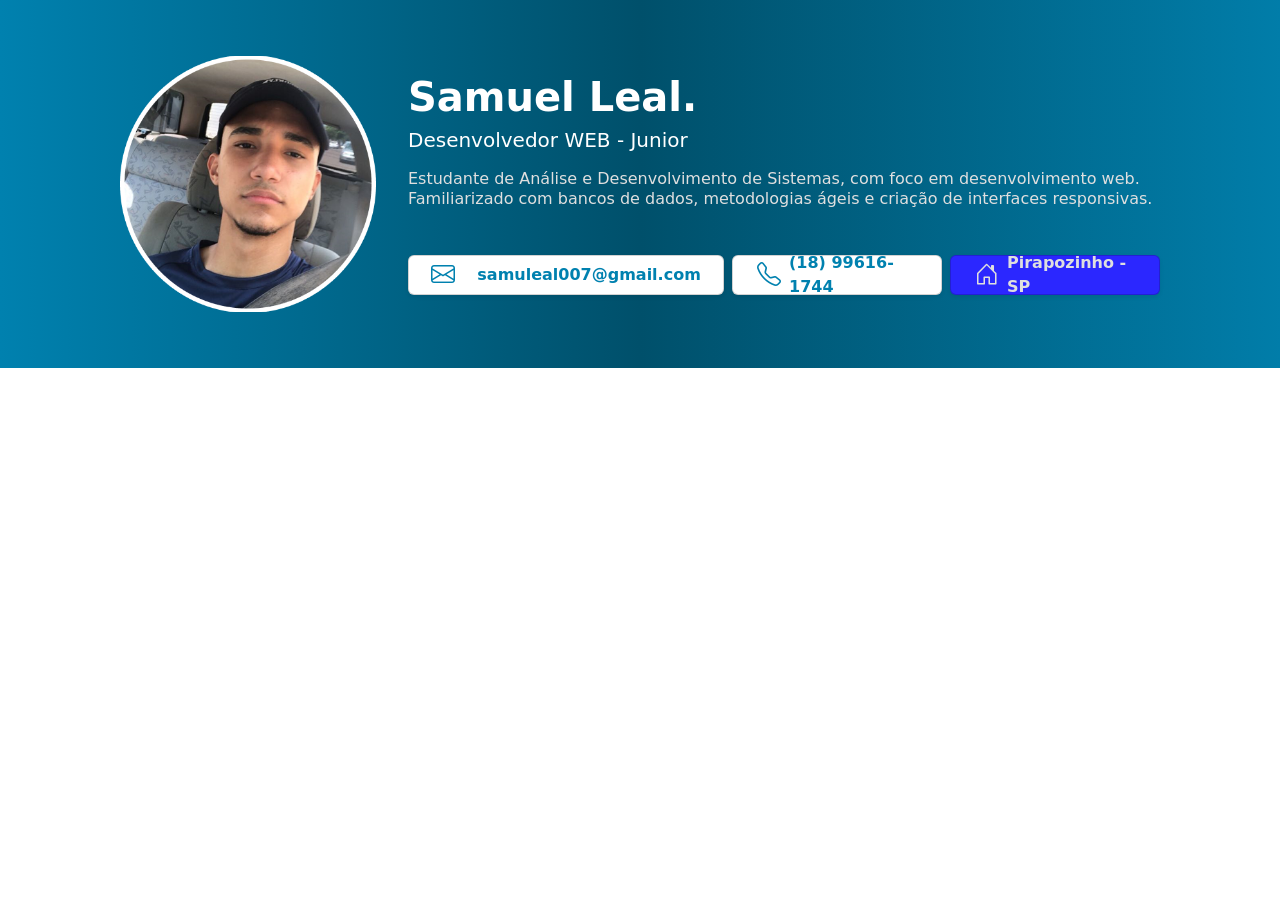
<file: Index.html>
<!DOCTYPE html>
<html lang="en">

<head>
    <meta charset="UTF-8">
    <meta name="viewport" content="width=device-width, initial-scale=1.0">
    <link rel="stylesheet" href="style.css">
    <link href="https://cdn.jsdelivr.net/npm/bootstrap@5.3.3/dist/css/bootstrap.min.css" rel="stylesheet">
    <link rel="preconnect" href="https://fonts.googleapis.com">
    <link href="https://cdn.jsdelivr.net/npm/bootstrap-icons@1.10.5/font/bootstrap-icons.css" rel="stylesheet">

    <!-- Exemplo com Poppins -->
    <link href="https://fonts.googleapis.com/css2?family=Poppins:wght@400;600&display=swap" rel="stylesheet">
    <title>Meu Portifólio</title>
</head>

<body>
    <!-- Bloco de fundo colorido -->
    <div class="custom-navbar text-white">
        <header class="container d-flex flex-column flex-lg-row align-items-center justify-content-center py-4">

            <!-- Foto de perfil -->
            <img src="logo-image.png" alt="Minha Foto" class="profile-image">

            <!-- Informações -->
            <div class="text-center text-lg-start">

                <h1 class="fw-bold mb-1">Samuel Leal.</h1>
                <p class="titulo fs-5 mb-1">Desenvolvedor WEB - Junior</p>
                <div class="description">
                    <p class=" mb-1">
                        Estudante de Análise e Desenvolvimento de Sistemas, com foco em desenvolvimento web.
                    </p>
                    <p class="d mb-3">
                        Familiarizado com bancos de dados, metodologias ágeis e criação de interfaces responsivas.
                    </p>
                </div>

                <!-- Cards de contato -->
                <div class="d-flex flex-wrap gap-2 justify-content-center justify-content-lg-start cards-container">
                    <div class="card d-inline-flex flex-row align-items-center p-2 shadow-sm"
                        style="width: 316px; height: 40px; color: #0081AF; justify-content: space-evenly; cursor: pointer;"
                        onclick="copiarTexto('email')">
                        <i class="bi bi-envelope fs-4 me-2"></i>
                        <span id="email" class="text-break fw-bold">samuleal007@gmail.com</span>
                    </div>

                    <div class="card d-flex flex-row align-items-center p-2 shadow-sm"
                        style="width: 210px; height: 40px; color: #0081AF; cursor: pointer;"
                        onclick="copiarTexto('telefone')">
                        <i class="bi bi-telephone fs-4 me-2 mx-3"></i>
                        <span id="telefone" class="fw-bold text-break">(18) 99616-1744</span>
                    </div>

                    <div class="card d-flex flex-row align-items-center p-2 shadow-sm"
                        style="width: 210px; height: 40px; color: #dfdfdf; background-color:#2b27ff;">
                        <i class="bi bi-house-door fs-4 me-2 mx-3"></i>
                        <span class="fw-bold text-break">Pirapozinho - SP</span>
                    </div>
                </div>

            </div>
        </header>
    </div>


    <section>

    </section>

    <!-- Toast de Sucesso -->
    <div class="position-fixed bottom-0 end-0 p-3" style="z-index: 11">
        <div id="copiarToast" class="toast align-items-center text-white bg-success border-0" role="alert"
            aria-live="assertive" aria-atomic="true">
            <div class="d-flex">
                <div class="toast-body">
                    Copiado com sucesso!
                </div>
                <button type="button" class="btn-close btn-close-white me-2 m-auto" data-bs-dismiss="toast"
                    aria-label="Fechar"></button>
            </div>
        </div>
    </div>

    <script src="script.js"></script>
    <script src="https://cdn.jsdelivr.net/npm/bootstrap@5.3.3/dist/js/bootstrap.bundle.min.js"></script>
</body>

</html>
</file>
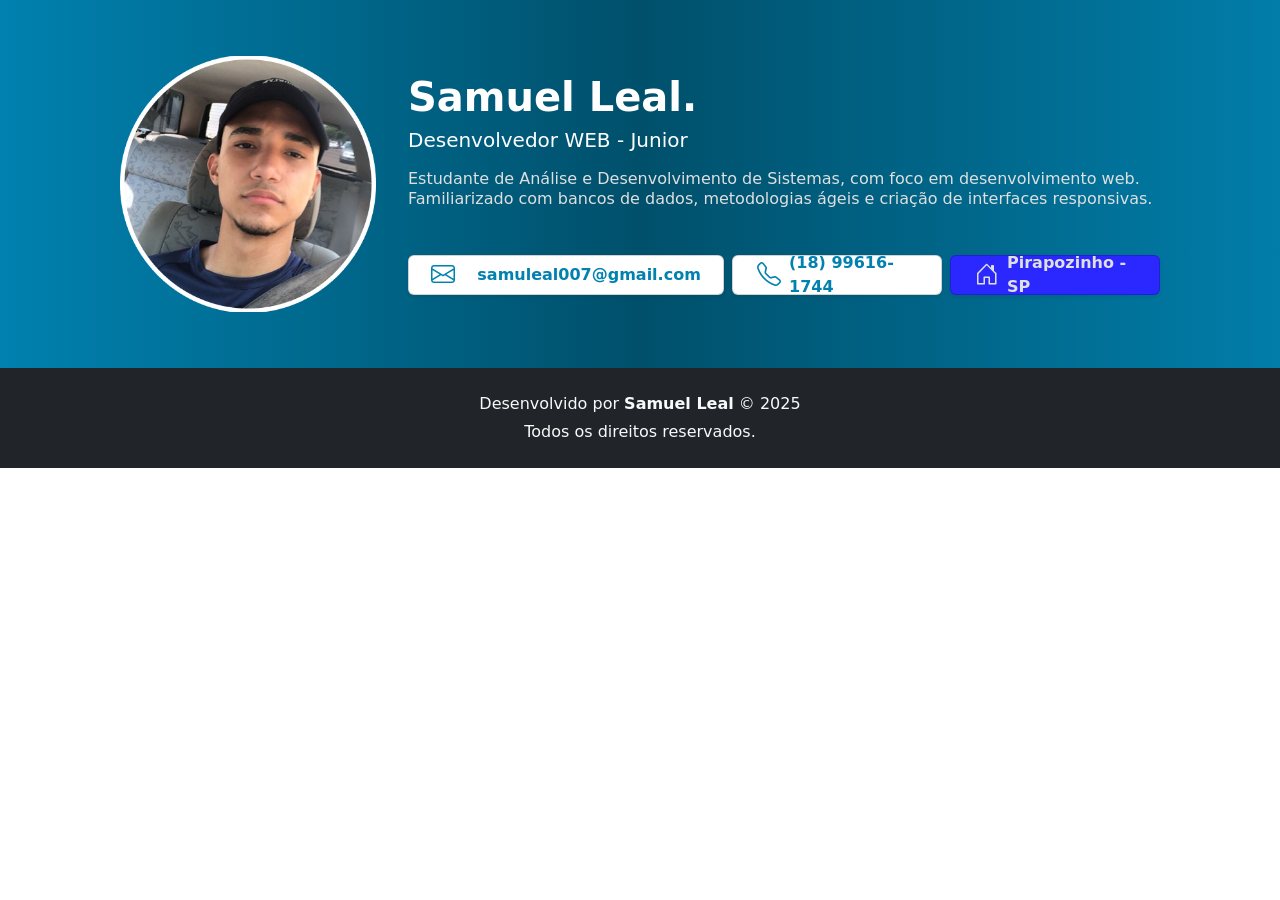
<file: index.html>
<!DOCTYPE html>
<html lang="en">

<head>
    <meta charset="UTF-8">
    <meta name="viewport" content="width=device-width, initial-scale=1.0">
    <link rel="stylesheet" href="style.css">
    <link href="https://cdn.jsdelivr.net/npm/bootstrap@5.3.3/dist/css/bootstrap.min.css" rel="stylesheet">
    <link rel="preconnect" href="https://fonts.googleapis.com">
    <link href="https://cdn.jsdelivr.net/npm/bootstrap-icons@1.10.5/font/bootstrap-icons.css" rel="stylesheet">
    <link rel="icon" href="favicon.ico">


    <!-- Exemplo com Poppins -->
    <link href="https://fonts.googleapis.com/css2?family=Poppins:wght@400;600&display=swap" rel="stylesheet">
    <title>Meu Portifólio</title>
</head>

<body>
    <!-- Bloco de fundo colorido -->
    <div class="custom-navbar text-white">
        <header class="container d-flex flex-column flex-lg-row align-items-center justify-content-center py-4">

            <!-- Foto de perfil -->
            <img src="logo-image.png" alt="Minha Foto" class="profile-image">

            <!-- Informações -->
            <div class="text-center text-lg-start">

                <h1 class="fw-bold mb-1">Samuel Leal.</h1>
                <p class="titulo fs-5 mb-1">Desenvolvedor WEB - Junior</p>
                <div class="description">
                    <p class=" mb-1">
                        Estudante de Análise e Desenvolvimento de Sistemas, com foco em desenvolvimento web.
                    </p>
                    <p class="d mb-3">
                        Familiarizado com bancos de dados, metodologias ágeis e criação de interfaces responsivas.
                    </p>
                </div>

                <!-- Cards de contato -->
                <div class="d-flex flex-wrap gap-2 justify-content-center justify-content-lg-start cards-container">
                    <div class="card d-inline-flex flex-row align-items-center p-2 shadow-sm"
                        style="width: 316px; height: 40px; color: #0081AF; justify-content: space-evenly; cursor: pointer;"
                        onclick="copiarTexto('email')">
                        <i class="bi bi-envelope fs-4 me-2"></i>
                        <span id="email" class="text-break fw-bold">samuleal007@gmail.com</span>
                    </div>

                    <div class="card d-flex flex-row align-items-center p-2 shadow-sm"
                        style="width: 210px; height: 40px; color: #0081AF; cursor: pointer;"
                        onclick="copiarTexto('telefone')">
                        <i class="bi bi-telephone fs-4 me-2 mx-3"></i>
                        <span id="telefone" class="fw-bold text-break">(18) 99616-1744</span>
                    </div>

                    <div class="card d-flex flex-row align-items-center p-2 shadow-sm"
                        style="width: 210px; height: 40px; color: #dfdfdf; background-color:#2b27ff;">
                        <i class="bi bi-house-door fs-4 me-2 mx-3"></i>
                        <span class="fw-bold text-break">Pirapozinho - SP</span>
                    </div>
                </div>

            </div>
        </header>
    </div>


    <section>

    </section>

    <!-- Toast de Sucesso -->
    <div class="position-fixed bottom-0 end-0 p-3" style="z-index: 11">
        <div id="copiarToast" class="toast align-items-center text-white bg-success border-0" role="alert"
            aria-live="assertive" aria-atomic="true">
            <div class="d-flex">
                <div class="toast-body">
                    Copiado com sucesso!
                </div>
                <button type="button" class="btn-close btn-close-white me-2 m-auto" data-bs-dismiss="toast"
                    aria-label="Fechar"></button>
            </div>
        </div>
    </div>


<footer class="bg-dark text-light">
    <div class="container text-center py-4">
        <p class="mb-1">Desenvolvido por <strong>Samuel Leal</strong> &copy; 2025</p>
        <p class="mb-0">Todos os direitos reservados.</p>
    </div>
</footer>

    <script src="script.js"></script>
    <script src="https://cdn.jsdelivr.net/npm/bootstrap@5.3.3/dist/js/bootstrap.bundle.min.js"></script>
</body>

</html>
</file>
<file: style.css>
body {
    background-color: #EAF2EF;
    margin: 0;
    font-family: 'Poppins', sans-serif;

}

.profile-image {
    width: 256px;
    height: 256px;
    object-fit: cover;
    margin-right: 2rem;
}

@media screen and (max-width: 990px) {
    .profile-image {
        width: 256px;
        height: 256px;
        object-fit: cover;
        margin-right: 0;
    }

}

.custom-navbar {
    background: linear-gradient(90deg, rgba(0, 129, 175, 1) 0%, rgba(0, 80, 107, 1) 50%, rgba(1, 125, 169, 1) 100%, rgba(0, 0, 0, 1) 100%);

    padding: 2rem 1rem;
}



.description {
    color: #DFDFDF;
    line-height: 1;
    margin-top: 1rem;
}

.name-cargo {
    font-weight: lighter;
    font-size: 32px;
    color: #DFDFDF;

}

.card-container {
    margin-top: 2rem;
}

.card:hover {
    transform: scale(1.03);
    transition: all 0.2s ease-in-out;
    box-shadow: 0 4px 12px rgba(0, 0, 0, 0.15);
}

.cards-container {
    margin-top: 3em;
}

.bloco-colorido {
    background: linear-gradient(to right, #0081AF 0%, #181818 50%, #0081AF 100%);
    padding: 2rem 1rem;
}
</file>
